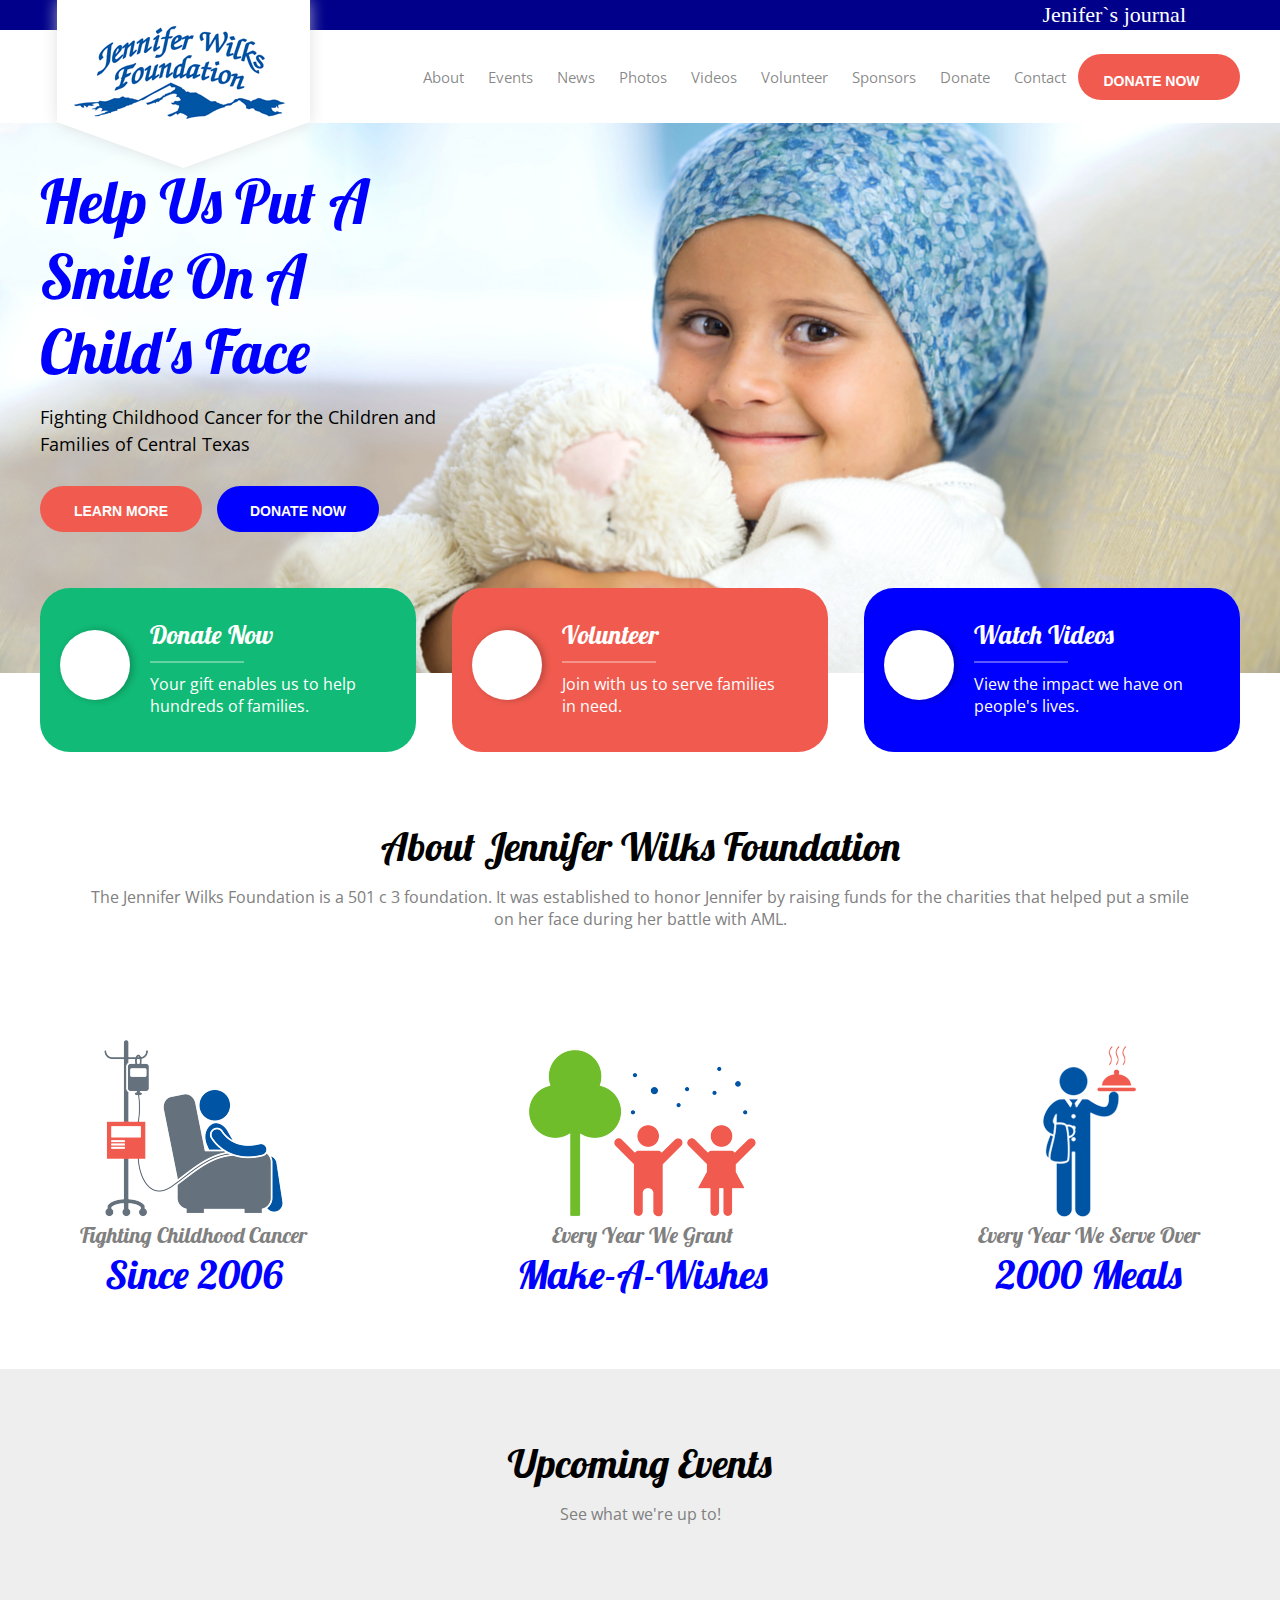
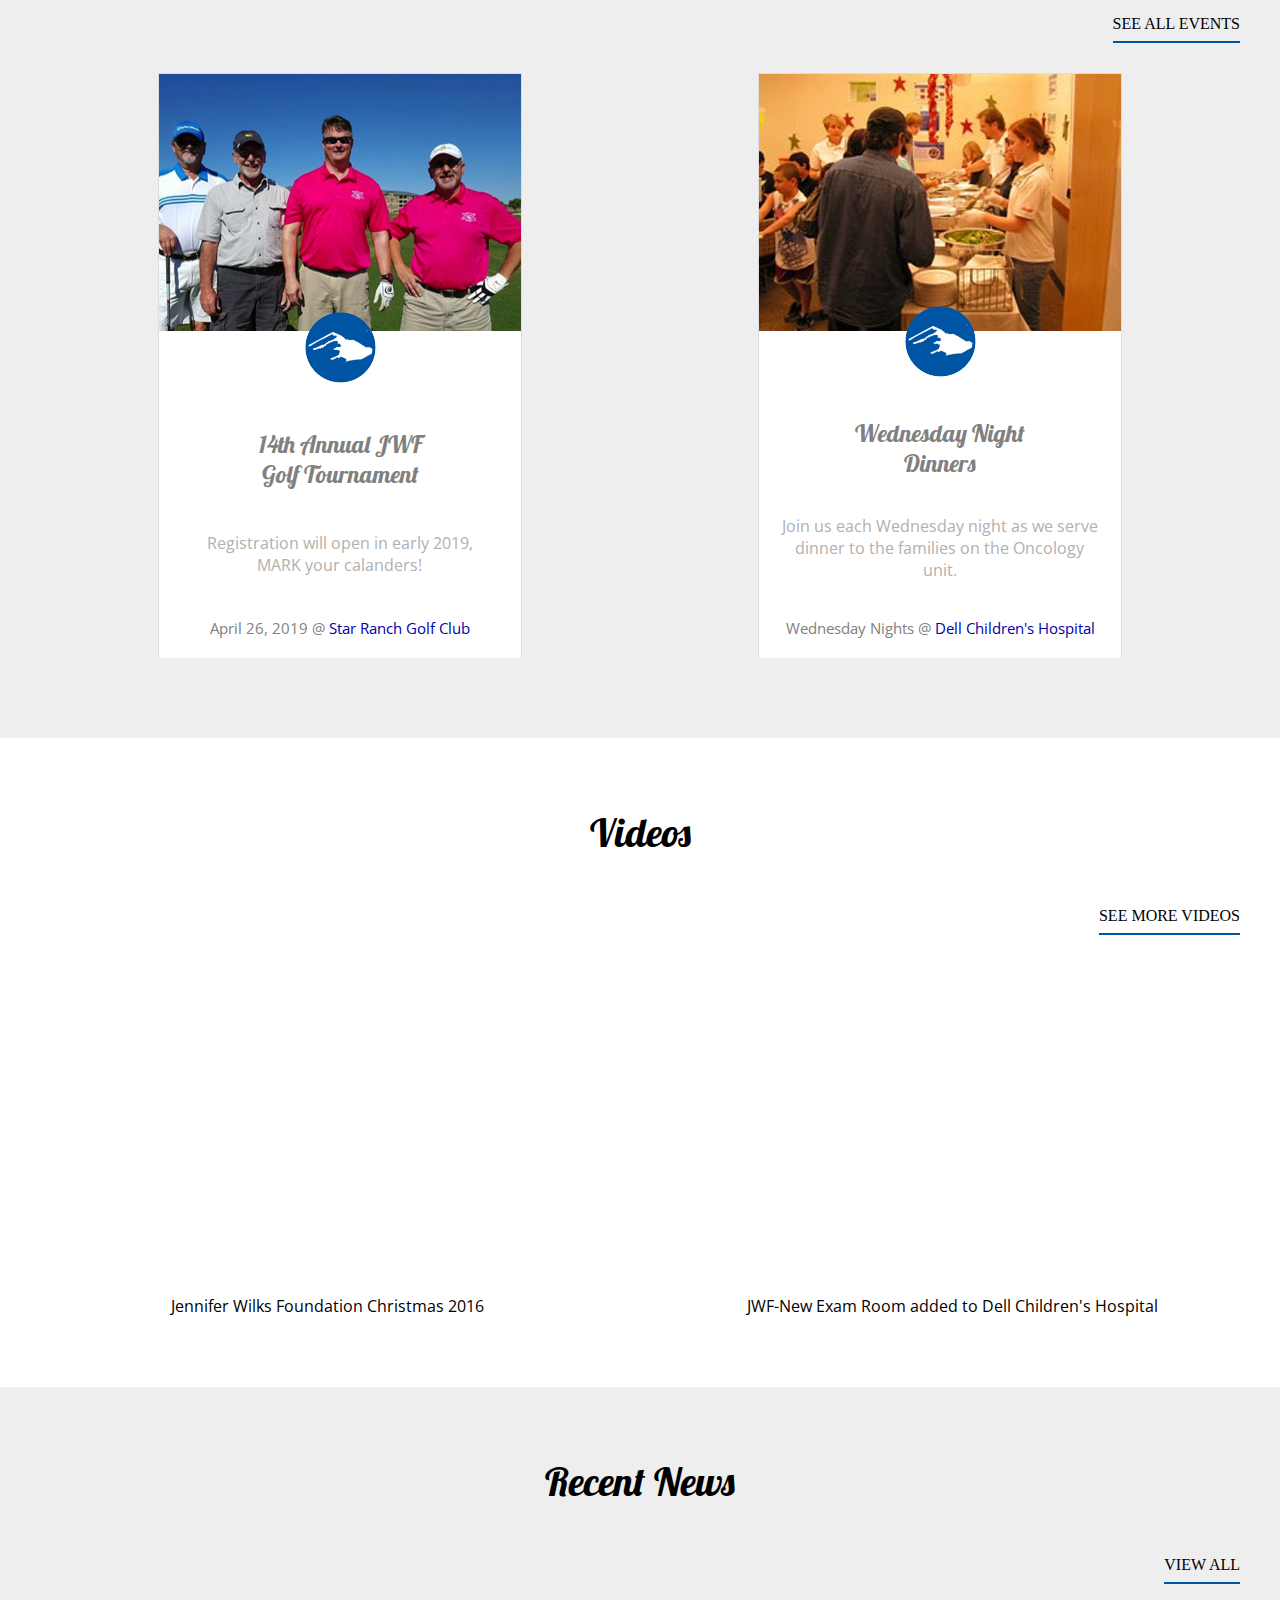
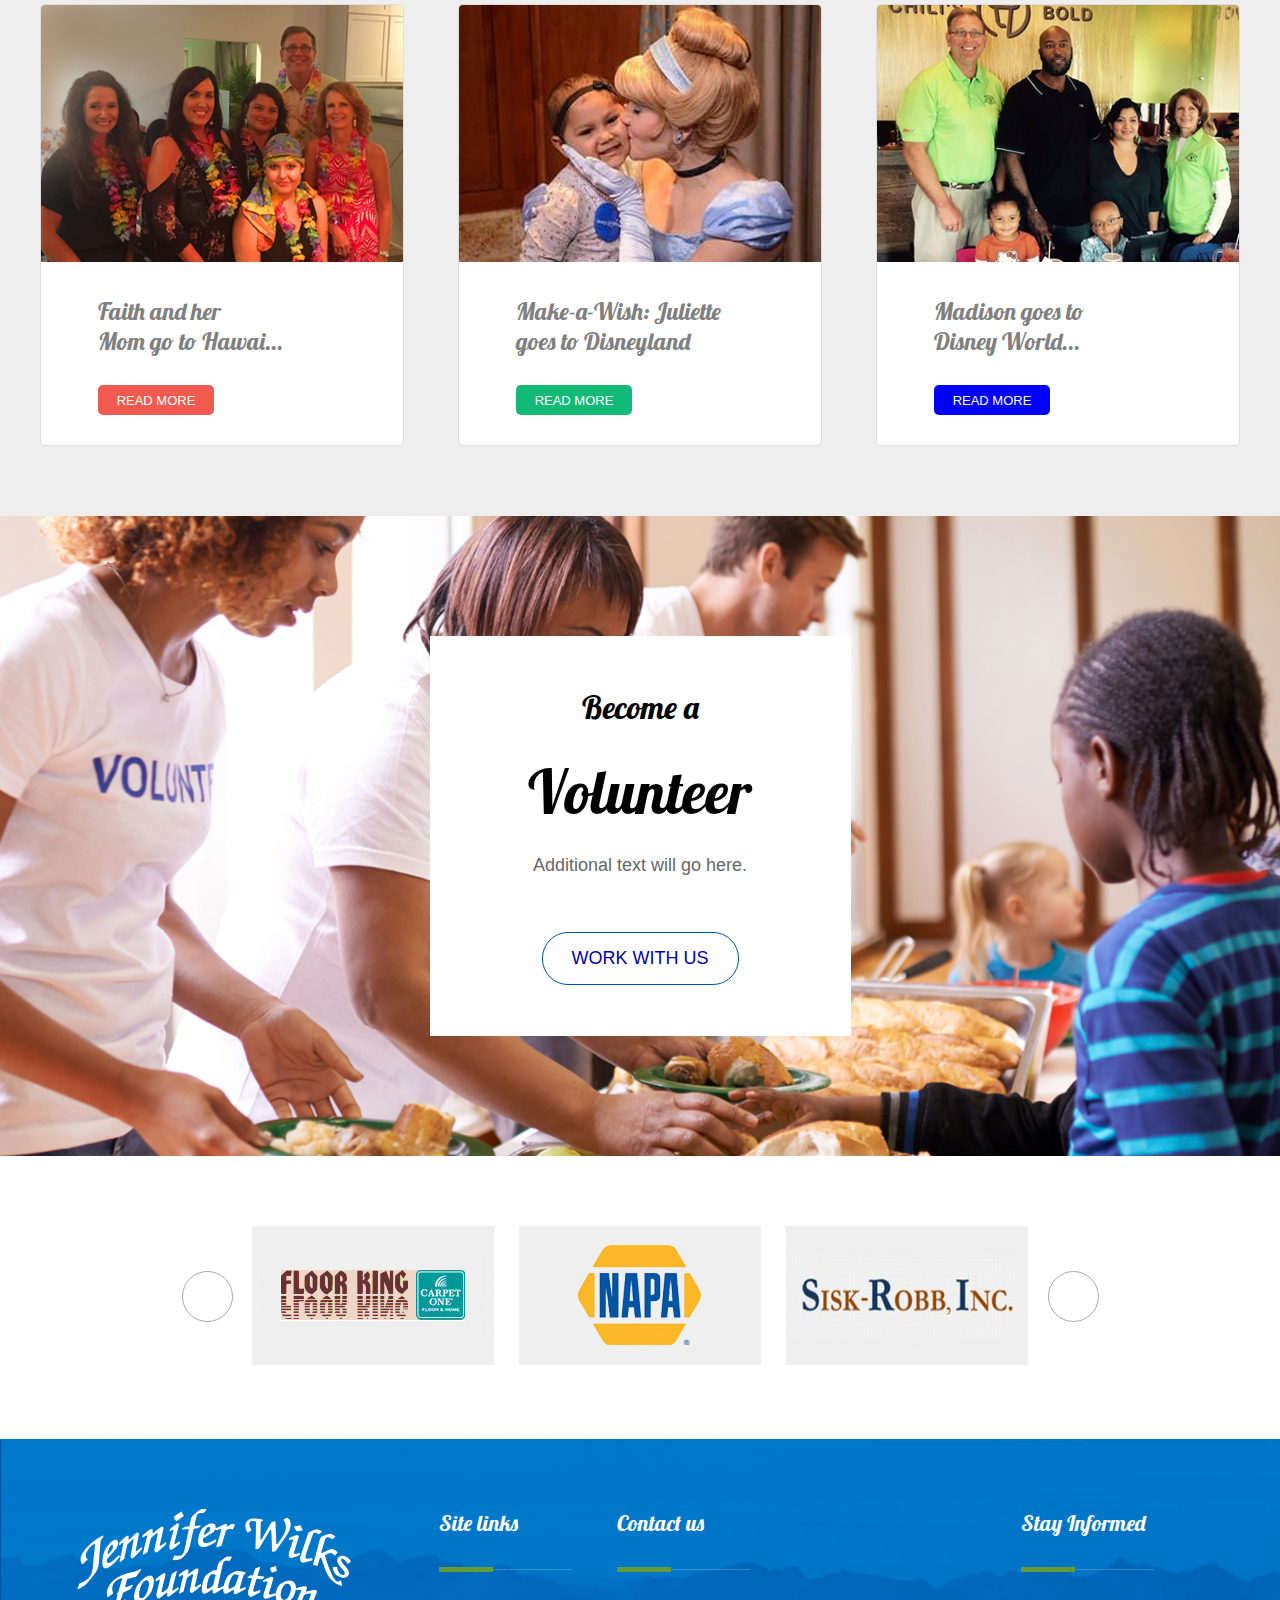
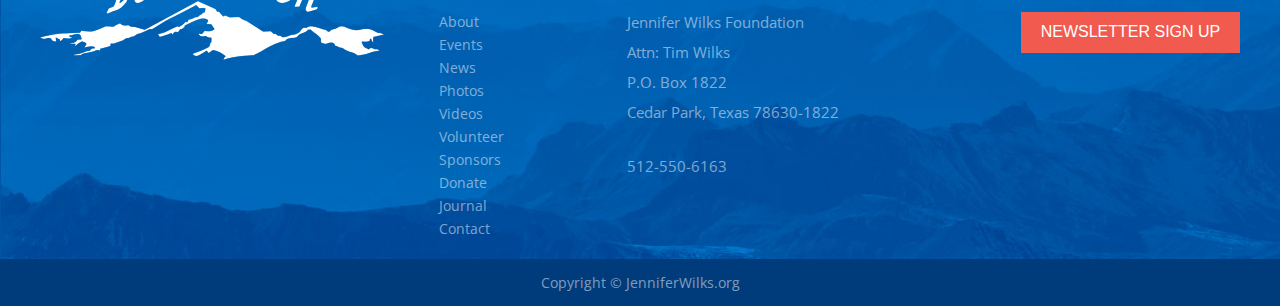
<file: index.html>
<!DOCTYPE html>
<html lang="en">
<head>
    <meta charset="UTF-8">
    <meta name="viewport" content="width=device-width, initial-scale=1">
    <title>New WEB-site</title>
    <link href="https://fonts.googleapis.com/css?family=Lobster|Open+Sans" rel="stylesheet">
    <link rel="stylesheet" href="https://use.fontawesome.com/releases/v5.1.0/css/all.css" integrity="sha384-lKuwvrZot6UHsBSfcMvOkWwlCMgc0TaWr+30HWe3a4ltaBwTZhyTEggF5tJv8tbt" crossorigin="anonymous">
    <link rel="stylesheet" href="css/style.css">
</head>
<body>
<div class="mainWrapper">
    <header>
        <div class="social">
            <div class="wrapper">
                <div class="social__logo">
                    <a href="index.html"><img src="img/logo.png" alt="logo"></a>
                </div>
                <div class="social__icons">
                    <ul>
                        <li><a href="#"><p>Jenifer`s journal</p></a></li>
                        <li><a href="#"><i class="fab fa-facebook-square"></i></a></li>
                        <li><a href="#"><i class="fab fa-twitter-square"></i></a></li>
                    </ul>
                </div>
            </div>
        </div>
        <div class="wrapper">
            <div class="navSection">
                <nav>
                    <ul class="horizontalMenu">
                        <li><a href="#" >About</a></li>
                        <li><a href="#" >Events</a></li>
                        <li><a href="#" >News</a></li>
                        <li><a href="#" >Photos</a></li>
                        <li><a href="#" >Videos</a></li>
                        <li><a href="#" >Volunteer</a></li>
                        <li><a href="#" >Sponsors</a></li>
                        <li><a href="#" >Donate</a></li>
                        <li><a href="#" >Contact</a></li>
                    </ul>
                    <div class="burgerMenu">
                        <div class="burgerMenu__burgerMenuIcon">
                            <i class="fa fa-bars"></i>
                        </div>
                        <div class="burgerMenu__burgerMenuItems">
                            <ul>
                                <li><a href="#" >About</a></li>
                                <li><a href="#" >Events</a></li>
                                <li><a href="#" >News</a></li>
                                <li><a href="#" >Photos</a></li>
                                <li><a href="#" >Videos</a></li>
                                <li><a href="#" >Volunteer</a></li>
                                <li><a href="#" >Sponsors</a></li>
                                <li><a href="#" >Donate</a></li>
                                <li><a href="#" >Contact</a></li>
                            </ul>
                        </div>
                    </div>
                </nav>
                <div class="button pink">
                    <p>donate now <i class="fas fa-angle-right"></i></p>
                </div>
            </div>
        </div>
        <div class="slider">
            <div class="wrapper sectionFlex">
                <div class="userAction">
                    <div class="userAction__header"><h1>Help Us Put A Smile On A Child's Face</h1></div>
                    <div class="userAction__description">
                        Fighting Childhood Cancer for the Children and Families of Central Texas
                    </div>
                    <div class="userAction__buttons">
                        <div class="button pink">learn more</div>
                        <div class="button blue">donate now</div>
                    </div>
                </div>
            </div>
        </div>
    </header>
    <div class="main">
        <div class="wrapper">
            <div class="mainHeader">
                <div class="tabs green" >
                    <div class="tabs__iconSection" style="color: #11be0b;">
                        <i class="fa fa-heart" aria-hidden="true"></i>
                    </div>
                    <div>
                        <div class="tabs__headerSection">
                            <div class="headerText"><h3>Donate Now</h3></div>
                            <div class="arrowRight"><i class="fa fa-angle-right"></i></div>
                        </div>
                        <div class="tabs__line"></div>
                        <div class="tabs__description">Your gift enables us to help hundreds of families.</div>
                    </div>
                </div>
                <div class="tabs pink">
                    <div class="tabs__iconSection" style="color: #f15b4f;">
                        <i class="fa fa-male"></i>
                    </div>
                    <div>
                        <div class="tabs__headerSection">
                            <div class="headerText"><h3>Volunteer</h3></div>
                            <div class="arrowRight"><i class="fa fa-angle-right"></i></div>
                        </div>
                        <div class="tabs__line"></div>
                        <div class="tabs__description">Join with us to serve families in need.</div>
                    </div>
                </div>
                <div class="tabs blue" >
                    <div class="tabs__iconSection" style="color: darkblue;">
                        <i class="fa fa-star"></i>
                    </div>
                    <div>
                        <div class="tabs__headerSection">
                            <div class="headerText"><h3>Watch Videos</h3></div>
                            <div class="arrowRight"><i class="fa fa-angle-right"></i></div>
                        </div>
                        <div class="tabs__line"></div>
                        <div class="tabs__description">View the impact we have on people's lives.</div>
                    </div>
                </div>
            </div>
            <div class="wrapperAbout">
                <div class="aboutSection sectionFlex">
                    <div class="headerSection">
                        <div class="headerSection__header"><h2>About Jennifer Wilks Foundation</h2></div>
                        <div class="headerSection__description"><p>The Jennifer Wilks Foundation is a 501 c 3
                            foundation.
                            It was established to honor Jennifer by raising funds for the charities that helped put a smile
                            on her face during her battle with AML.</p>
                        </div>
                    </div>
                    <div class="itemsSection">
                        <div class="itemsSection__item">
                            <div class="itemsImg"><img src="img/about-img1.png" alt="about-img1"></div>
                            <p class="lobsterGray">Fighting Childhood Cancer</p>
                            <p class="lobsterBlue">Since 2006</p>
                        </div>
                        <div class="itemsSection__item">
                            <div class="itemsImg"><img src="img/about-img2.png" alt="about-img2"></div>
                            <p class="lobsterGray">Every Year We Grant</p>
                            <p class="lobsterBlue">Make-A-Wishes</p>
                        </div>
                        <div class="itemsSection__item">
                            <div class="itemsImg"><img src="img/about-img3.png" alt="about-img3"></div>
                            <p class="lobsterGray">Every Year We Serve Over</p>
                            <p class="lobsterBlue">2000 Meals</p>
                        </div>
                    </div>
                </div>
            </div>
        </div>
        <div class="calendarSection">
            <div class="wrapper sectionFlex">
                <div class="headerSection">
                    <div class="headerSection__header"><h2>Upcoming Events</h2></div>
                    <div class="headerSection__description"><p>See what we're up to!</p></div>
                </div>
                <div class="seeAll">
                    <p><a href="#">see all events</a></p>
                </div>
                <div class="calendarItems">
                    <div class="calendarItem sectionFlex">
                        <div class="calendarItem__img"><img src="img/calendar-img1.jpg" alt="calendar-img1.jpg"></div>
                        <div class="calendarItem__logo"><img src="img/mini-logo.png" alt="mini-logo"></div>
                        <div class="calendarItem__header">
                            <p>14th Annual JWF</p>
                            <p>Golf Tournament</p>
                        </div>
                        <div class="calendarItem__description">Registration will open in early 2019,<br />MARK your calanders!</div>
                        <div class="calendarItem__data">
                            <p>April 26, 2019 @ <span>Star Ranch Golf Club</span><br />&nbsp;</p>
                        </div>
                    </div>
                    <div class="calendarItem sectionFlex">
                        <div class="calendarItem__img"><img src="img/calendar-img2.jpg" alt="calendar-img2.jpg"></div>
                        <div class="calendarItem__logo"><img src="img/mini-logo.png" alt="mini-logo"></div>
                        <div class="calendarItem__header">
                            <p>Wednesday Night</p>
                            <p>Dinners</p>
                        </div>
                        <div class="calendarItem__description">Join us each Wednesday night as we serve dinner to the families on the Oncology unit.</div>
                        <div class="calendarItem__data">
                            <p>Wednesday Nights @ <span>Dell Children's Hospital</span><br />&nbsp;</p>
                        </div>
                    </div>
                </div>
            </div>
        </div>
        <div class="wrapper">
            <div class="videoSection sectionFlex">
                <div class="headerSection">
                    <div class="headerSection__header"><h2>Videos</h2></div>
                </div>
                <div class="seeAll">
                    <p>see more videos</p>
                </div>
                <div class="videos">
                    <div class="videos__item">
                        <div class="video">
                            <iframe src="https://player.vimeo.com/video/197232231" width="100%" height="100%" frameborder="0" ></iframe>
                        </div>
                        <div class="videoDescription"><p>Jennifer Wilks Foundation Christmas 2016</p></div>
                    </div>
                    <div class="videos__item">
                        <div class="video">
                            <iframe src="https://player.vimeo.com/video/148309252" width="100%" height="100%" frameborder="0" ></iframe>
                        </div>
                        <div class="videoDescription"><p>JWF-New Exam Room added to Dell Children's Hospital</p></div>
                    </div>
                </div>
            </div>
        </div>
        <div class="calendarSection">
            <div class="wrapper sectionFlex ">
                <div class="headerSection">
                    <div class="headerSection__header"><h2>Recent News</h2></div>
                </div>
                <div class="seeAll">
                    <p>view all</p>
                </div>
                <div class="news">
                    <div class="newsItem sectionFlex">
                        <div class="newsItem__img"><img src="img/news-img2.jpg" alt="news-img2.jpg"></div>
                        <div class="wrapperItems sectionFlex">
                            <div class="newsItem__text">
                                <p>Faith and her</p>
                                <p>Mom go to Hawai...</p>
                            </div>
                            <div class="newsItem__button pink">read more</div>
                        </div>
                    </div>
                    <div class="newsItem sectionFlex">
                        <div class="newsItem__img"><img src="img/news-img3.jpg" alt="news-img3.jpg"></div>
                        <div class="wrapperItems sectionFlex">
                            <div class="newsItem__text">
                                <p>Make-a-Wish: Juliette</p>
                                <p>goes to Disneyland</p>
                            </div>
                            <div class="newsItem__button green">read more</div>
                        </div>
                    </div>
                    <div class="newsItem sectionFlex">
                        <div class="newsItem__img"><img src="img/news-img1.jpg" alt="news-img1.jpg"></div>
                        <div class="wrapperItems sectionFlex">
                            <div class="newsItem__text">
                                <p>Madison goes to</p>
                                <p> Disney World...</p>
                            </div>
                            <div class="newsItem__button blue">read more</div>
                        </div>
                    </div>
                </div>
            </div>
        </div>
        <div class="volunteerSection">
            <div class="volunteerBlock sectionFlex">
                <p class="volunteerBlock__headerSml">Become a</p>
                <p class="volunteerBlock__header">Volunteer</p>
                <p class="volunteerBlock__description">Additional text will go here.</p>
                <div class="volunteerBlock__button">work with us</div>
            </div>
        </div>
        <div class="partnersSection">
            <div class="wrapperSlider">
                <div class="partnersSection__scroll" id="left">
                    <i class="fa fa-angle-left" aria-hidden="true"></i>
                </div>
                <div class="partnersSection__scroll" id="right">
                    <i class="fa fa-angle-right" aria-hidden="true"></i>
                </div>
                <div style="overflow: hidden;" id="slider" >
                    <div class="partnersSection__slider">
                        <div class="sliderItem" id="a1"><a href="#" target="_blank"><img src="img/partner-img1.jpg"
                                                                                         alt="Floor King"></a></div>
                        <div class="sliderItem" id="a2"><a href="#" target="_blank"><img src="img/partner-img2.jpg"
                                                                                         alt="Napa"></a></div>
                        <div class="sliderItem" id="a3"><a href="#" target="_blank"><img src="img/partner-img3.jpg"
                                                                                         alt="Sisk-Robb, Inc."></a>
                        </div>
                    </div>
                </div>
            </div>

        </div>
    </div>
    <footer>
        <div class="footerSection">
            <div class="wrapper">
                <div class="footer">
                    <div class="footerLogo footerSectionFlex">
                        <div class="footerLogo__img"><img src="img/footer-logo.png" alt="footer-logo"></div>
                        <div class="footerLogo__icons">
                            <ul class="flex">
                                <li><a href="#" target="_blank"><i class="fab fa-facebook-f"></i></a></li>
                                <li><a href="#" target="_blank"><i class="fab fa-twitter"></i></a></li>
                            </ul>
                        </div>
                    </div>
                    <div class="siteLinks footerSectionFlex">
                        <div class="siteLinks__header">Site links</div>
                        <div class="separator">
                            <div class="thick"></div>
                            <div class="thin"></div>
                        </div>
                        <div class="siteLinks__links">
                            <ul>
                                <li><a href="#" >About</a></li>
                                <li><a href="#" >Events</a></li>
                                <li><a href="#" >News</a></li>
                                <li><a href="#" >Photos</a></li>
                                <li><a href="#" >Videos</a></li>
                                <li><a href="#" >Volunteer</a></li>
                                <li><a href="#">Sponsors</a></li>
                                <li><a href="#">Donate</a></li>
                                <li><a href="#">Journal</a></li>
                                <li><a href="#" >Contact</a></li>
                            </ul>
                        </div>
                    </div>
                    <div class="contactUs footerSectionFlex">
                        <div class="contactUs__header">Contact us</div>
                        <div class="separator">
                            <div class="thick"></div>
                            <div class="thin"></div>
                        </div>
                        <div class="contactUs__address">
                            <div class="conIcon">
                                <i class="fas fa-map-marker-alt"></i>
                            </div>
                            <div class="conInfo">
                                <p>Jennifer Wilks Foundation</p>
                                <p>Attn: Tim Wilks</p>
                                <p>P.O. Box 1822</p>
                                <p>Cedar Park, Texas 78630-1822</p>
                            </div>
                        </div>
                        <div class="contactUs__phone">
                            <div class="conIcon">
                                <i class="fas fa-mobile-alt"></i>
                            </div>
                            <div class="conInfo">
                                <p>512-550-6163</p>
                            </div>
                        </div>
                    </div>
                    <div class="stayInf">
                        <div class="stayInf__header">Stay Informed</div>
                        <div class="separator">
                            <div class="thick"></div>
                            <div class="thin"></div>
                        </div>
                        <div class="stayInf__button pink">newsletter sign up</div>
                    </div>
                </div>
            </div>
        </div>
        <div class="copyright">Copyright © JenniferWilks.org</div>
    </footer>
</div>
<script src="js/main.js"></script>
</body>
</html>
</file>
<file: css/style.css>
* {
  margin: 0;
  padding: 0; }

body {
  position: relative; }

a {
  text-decoration: none;
  color: black; }

ul li {
  list-style: none; }

nav {
  align-items: center; }

h1 {
  font: 60px "Lobster";
  color: blue; }

h2 {
  font: 40px "Lobster";
  color: black; }

h3 {
  font: 26px "Lobster";
  color: white; }

.pink {
  background-color: #f15b4f; }

.green {
  background: #11ba76; }

.blue {
  background: blue; }

.lobsterGray {
  font-family: "Lobster";
  font-size: 22px;
  color: gray; }

.lobsterBlue {
  font-family: "Lobster";
  font-size: 40px;
  color: blue; }

.button {
  font-family: Arial,sans-serif;
  font-weight: bold;
  width: 162px;
  height: 46px;
  border-radius: 23px;
  text-align: center;
  line-height: 50px;
  text-transform: uppercase;
  font-size: 14px;
  color: white; }
  .button i {
    color: white;
    font-size: 20px;
    position: relative;
    top: 3px;
    margin-left: 15px; }
  .button:hover {
    cursor: pointer;
    box-shadow: 2px 2px 7px rgba(0, 0, 0, 0.43);
    transition: all .2s; }
  .button:active {
    cursor: pointer;
    box-shadow: inset 1px 1px 1px rgba(0, 0, 0, 0.49); }

.mainWrapper {
  max-width: 1920px;
  height: 100%;
  margin: 0 auto; }

.wrapper {
  position: relative;
  max-width: 1200px;
  height: inherit;
  margin: 0 auto;
  padding: 0 15px; }

.social {
  height: 30px;
  background: darkblue; }
  .social__logo {
    position: absolute;
    z-index: 2; }
  .social__icons {
    font-size: 22px;
    height: inherit;
    display: flex;
    justify-content: flex-end;
    align-items: center;
    z-index: 1; }
    .social__icons ul {
      display: flex;
      list-style: none; }
      .social__icons ul li {
        margin-right: 18px; }
    .social__icons a {
      color: white; }
      .social__icons a:hover {
        opacity: 0.5;
        transition: 0.3s; }

.navSection {
  height: 93px;
  background-color: white;
  display: flex;
  justify-content: flex-end;
  align-items: center; }

.burgerMenu {
  position: relative;
  display: none;
  padding: 5px 5px;
  margin-right: 20px; }
  .burgerMenu:hover {
    cursor: pointer;
    color: blue; }
  .burgerMenu__burgerMenuIcon {
    color: grey;
    font-size: 25px;
    padding-top: 5px; }
  .burgerMenu__burgerMenuItems {
    display: none;
    position: absolute;
    top: 40px;
    right: 4px;
    z-index: 300;
    background-color: rgba(255, 255, 255, 0.82);
    user-select: none;
    box-shadow: 1px 1px 2px rgba(0, 0, 0, 0.33); }
    .burgerMenu__burgerMenuItems-active {
      display: block; }
    .burgerMenu__burgerMenuItems ul li a {
      display: block;
      height: 38px;
      padding: 5px 20px;
      font-family: "Open Sans";
      letter-spacing: -0.1px;
      font-size: 15px;
      color: rgba(0, 0, 0, 0.48);
      line-height: 38px; }
      .burgerMenu__burgerMenuItems ul li a:hover {
        color: blue;
        background-color: white; }

.horizontalMenu {
  display: flex; }
  .horizontalMenu li:hover {
    cursor: pointer;
    border-radius: 20px;
    border: 1px solid blue;
    background-color: white;
    transition: background-color 0.5s; }
  .horizontalMenu li a {
    display: block;
    height: 38px;
    padding: 1px 12px;
    font-family: "Open Sans";
    font-size: 15px;
    border-radius: 10px;
    color: rgba(0, 0, 0, 0.48);
    line-height: 38px; }
    .horizontalMenu li a:hover {
      color: blue;
      padding: 0 11px; }

.sectionFlex {
  display: flex;
  flex-direction: column;
  justify-content: space-between; }

.slider {
  max-width: 100%;
  height: 600px;
  background: url(../img/background.jpg) no-repeat center;
  background-size: cover; }
  .slider .wrapper {
    justify-content: center;
    align-items: flex-start; }

.userAction {
  width: 418px;
  padding-bottom: 100px; }
  .userAction__description {
    font: 1.125em/1.5 "Open Sans";
    color: black;
    margin: 15px 0 28px 0; }
  .userAction__buttons {
    display: flex;
    justify-content: flex-start; }
    .userAction__buttons .button {
      margin-right: 15px; }

.mainHeader {
  display: flex;
  justify-content: space-between;
  margin-top: -85px; }

.tabs {
  font-family: "Open Sans";
  width: 376px;
  height: 164px;
  border-radius: 30px;
  display: flex;
  justify-content: space-between;
  align-items: flex-start;
  box-sizing: border-box;
  padding: 30px 25px 40px 20px;
  margin-right: 15px; }
  .tabs:last-child {
    margin-right: 0; }
  .tabs:hover {
    cursor: pointer;
    box-shadow: 2px 2px 7px rgba(0, 0, 0, 0.43);
    transition: all .2s; }
  .tabs:active {
    cursor: pointer;
    box-shadow: inset 1px 1px 1px rgba(0, 0, 0, 0.49); }
  .tabs__iconSection {
    width: 70px;
    height: 70px;
    flex-shrink: 0;
    align-self: center;
    background-color: white;
    border-radius: 50%;
    display: flex;
    justify-content: center;
    align-items: center;
    font-size: 40px;
    box-shadow: 3px 0 7px rgba(0, 0, 0, 0.23);
    margin-right: 20px; }
  .tabs__headerSection {
    color: white;
    width: inherit;
    font: 26px/1 "Lobster";
    display: flex;
    justify-content: space-between; }
  .tabs__description {
    color: white;
    width: 95%; }
  .tabs__line {
    width: 94px;
    height: 2px;
    background-color: rgba(255, 255, 255, 0.35);
    margin: 10px 0; }

.wrapperAbout {
  padding: 0 40px; }

.aboutSection {
  align-items: stretch;
  padding-bottom: 70px; }

.headerSection {
  width: 100%;
  padding: 70px 0;
  text-align: center;
  align-self: center; }
  .headerSection__header {
    margin-top: -1px;
    margin-bottom: 0;
    color: blue; }
  .headerSection__description {
    margin: 15px 0 40px 0;
    color: gray;
    font-family: "Open Sans"; }

.itemsSection {
  display: flex;
  justify-content: space-between;
  align-items: flex-end; }
  .itemsSection__item {
    text-align: center;
    cursor: pointer; }

.calendarSection {
  background: #eeeeee;
  padding-bottom: 70px; }

.calendarItems {
  display: flex;
  justify-content: space-between; }

.seeAll {
  text-transform: uppercase;
  align-self: flex-end;
  margin-top: -20px;
  margin-bottom: 20px;
  font-weight: 500; }
  .seeAll p {
    padding-bottom: 8px;
    border-bottom: 2px solid #0054a4; }
  .seeAll:hover p {
    cursor: pointer;
    color: #0054a4; }

.calendarItem {
  margin: 10px auto 10px auto;
  width: 362px;
  height: 584px;
  background-color: #fff;
  align-items: center;
  text-align: center;
  border: 1px solid #dddddd;
  border-bottom: none; }
  .calendarItem:hover {
    cursor: pointer;
    box-shadow: 2px 2px 7px rgba(0, 0, 0, 0.43);
    transition: all .2s; }
  .calendarItem__logo {
    margin-top: -66px; }
  .calendarItem__header {
    font-family: 'Lobster';
    font-size: 24px;
    color: grey; }
  .calendarItem__description {
    width: 90%;
    font-family: 'Open Sans';
    font-size: 16px;
    color: #b0b0b0; }
  .calendarItem__data {
    font-family: "Open Sans";
    font-size: 15px;
    color: grey; }
    .calendarItem__data span {
      color: #0000ab; }

.videoSection {
  margin-bottom: 70px; }

.videos {
  display: flex;
  justify-content: space-between; }
  .videos__item {
    margin-right: 15px; }
    .videos__item:last-child {
      margin-right: 0; }

.video {
  margin-bottom: 20px;
  width: 575px;
  height: 320px; }

.videoDescription {
  font-family: "Open Sans";
  font-size: 16px;
  text-align: center; }

.news {
  display: flex;
  justify-content: space-between; }

.newsItem {
  width: 362px;
  height: 440px;
  border-radius: 5px;
  overflow: hidden;
  background-color: #fff;
  border: 1px solid #dddddd; }
  .newsItem:hover {
    cursor: pointer;
    box-shadow: 2px 2px 7px rgba(0, 0, 0, 0.43);
    transition: all .2s; }
  .newsItem__text {
    font-family: 'Lobster';
    font-size: 24px;
    color: grey; }
  .newsItem__button {
    font-family: Arial;
    font-size: 13px;
    color: white;
    text-transform: uppercase;
    width: 116px;
    height: 30px;
    border-radius: 5px;
    line-height: 32px;
    text-align: center; }
    .newsItem__button:hover {
      cursor: pointer;
      box-shadow: 2px 2px 7px rgba(0, 0, 0, 0.43);
      transition: all .2s; }
    .newsItem__button:active {
      cursor: pointer;
      box-shadow: inset 1px 1px 1px rgba(0, 0, 0, 0.49); }

.wrapperItems {
  padding: 30px 32px 30px 57px;
  height: 100%;
  align-items: flex-start;
  justify-content: space-between; }

.volunteerSection {
  width: 100%;
  height: 640px;
  background: url("../img/volunteer.jpg") no-repeat center;
  background-size: cover;
  display: flex;
  justify-content: center;
  align-items: center; }

.volunteerBlock {
  background: white;
  box-sizing: border-box;
  width: 421px;
  height: 400px;
  padding: 51px;
  align-items: center;
  text-align: center; }
  .volunteerBlock__headerSml {
    font-family: 'Lobster';
    font-size: 32px;
    color: black; }
  .volunteerBlock__header {
    font-family: 'Lobster';
    font-size: 60px;
    color: black; }
  .volunteerBlock__description {
    font-family: Arial;
    font-size: 18px;
    color: #676767; }
  .volunteerBlock__button {
    font-family: Arial;
    font-size: 18px;
    color: #0000ab;
    margin-top: 30px;
    width: 195px;
    height: 51px;
    border-radius: 26px;
    border: 1px solid #0054a4;
    text-transform: uppercase;
    line-height: 50px;
    font-weight: 500; }
    .volunteerBlock__button:hover {
      cursor: pointer;
      background-color: #0054a4;
      color: white;
      transition: all .4s; }
    .volunteerBlock__button:active {
      cursor: pointer;
      box-shadow: inset 1px 1px 2px rgba(0, 0, 0, 0.49); }

.wrapperSlider {
  position: relative; }

.partnersSection {
  width: 100%;
  padding: 70px 0;
  align-items: center;
  justify-content: center; }

.partnersSection {
  display: flex; }
  .partnersSection .wrapper {
    align-items: center;
    justify-content: center;
    width: fit-content; }
  .partnersSection__scroll {
    position: absolute;
    z-index: 999;
    width: 49px;
    height: 49px;
    color: #a8a8a8;
    border: 1px solid #a8a8a8;
    border-radius: 50%;
    line-height: 49px;
    text-align: center;
    font-size: 28px; }
    .partnersSection__scroll:hover {
      cursor: pointer;
      color: #0054a4;
      border: 1px solid #0054a4; }
  .partnersSection__slider {
    transition: 0.5s;
    position: relative;
    display: flex;
    width: 1044px;
    justify-content: space-between;
    align-items: flex-end; }

#left {
  top: 45px;
  left: -70px; }

#right {
  top: 45px;
  right: -70px; }

.sliderItem {
  user-select: none;
  margin-right: 25px;
  opacity: 1;
  transition: all 1.5s; }

.footerSection {
  box-sizing: border-box;
  background: white url("../img/footer-bg.jpg") no-repeat;
  background-size: cover;
  padding-bottom: 50px;
  width: 100%;
  height: 420px; }
  .footerSection .wrapper {
    height: 100%; }

.footer {
  padding-top: 70px;
  width: 100%;
  height: 100%;
  display: flex;
  justify-content: space-between; }

.footerLogo__img {
  margin-bottom: 50px;
  margin-right: 10px; }
  .footerLogo__img img {
    width: 100%;
    height: auto; }

.footerLogo__icons {
  font-size: 24px; }
  .footerLogo__icons ul {
    justify-content: center; }
    .footerLogo__icons ul li {
      margin: 0 15px; }
      .footerLogo__icons ul li a {
        color: white; }
        .footerLogo__icons ul li a:hover {
          opacity: .5;
          transition: .3s; }

.flex {
  display: flex;
  justify-content: space-between; }

.footerSectionFlex {
  display: flex;
  flex-direction: column;
  justify-content: flex-start; }

.separator {
  display: flex;
  justify-content: flex-start;
  align-items: center;
  margin: 30px 0 40px 0; }

.siteLinks__header {
  font-family: "Lobster";
  font-size: 22px;
  color: white; }

.siteLinks ul li {
  padding-bottom: 4px; }
  .siteLinks ul li a {
    font-size: 14px;
    font-family: "Open Sans";
    color: rgba(255, 255, 255, 0.5); }
    .siteLinks ul li a:hover {
      color: white; }

.thick {
  background-color: #659a37;
  width: 54px;
  height: 5px; }

.thin {
  width: 79px;
  height: 1px;
  background-color: rgba(255, 255, 255, 0.2); }

.contactUs {
  flex-basis: 30%; }
  .contactUs__header {
    font-family: "Lobster";
    font-size: 22px;
    color: white; }
  .contactUs__address {
    justify-content: flex-start;
    margin-bottom: 24px;
    display: flex; }
  .contactUs__phone {
    justify-content: flex-start;
    display: flex; }

.conIcon {
  color: white;
  font-size: 18px;
  margin-right: 10px; }

.conInfo {
  color: rgba(255, 255, 255, 0.51); }
  .conInfo p {
    font-family: "Open Sans";
    font-size: 15px;
    margin-bottom: 10px; }

.stayInf__header {
  font-family: "Lobster";
  font-size: 22px;
  color: white; }

.stayInf__button {
  color: white;
  font-family: Arial;
  width: 219px;
  height: 41px;
  line-height: 39px;
  text-align: center;
  text-transform: uppercase; }
  .stayInf__button:hover {
    cursor: pointer;
    box-shadow: 2px 2px 7px rgba(0, 0, 0, 0.43);
    transition: all .2s; }
  .stayInf__button:active {
    cursor: pointer;
    box-shadow: inset 1px 1px 2px rgba(0, 0, 0, 0.49); }

.copyright {
  font-family: "Open Sans";
  font-size: 14px;
  width: 100%;
  height: 47px;
  background-color: #003b7b;
  line-height: 47px;
  text-align: center;
  color: rgba(255, 255, 255, 0.5); }

@media screen and (max-width: 1600px) {
  .slider {
    max-width: 1600px;
    height: 43vw; } }

@media screen and (max-width: 1365px) {
  .wrapper {
    padding-left: 15px;
    padding-right: 15px; }
  .partnersSection__slider {
    width: 777px; }
  #slider {
    width: 777px; } }

@media screen and (max-width: 1200px) {
  .wrapper {
    padding-left: 15px;
    padding-right: 15px; }
  .videos {
    width: 100%; }
    .videos__item {
      width: 50%; }
  .video {
    width: auto;
    height: 30vw; }
  .partnersSection .wrapper {
    padding-left: 0;
    padding-right: 0; } }

@media screen and (max-width: 1150px) {
  h1 {
    font-size: 50px;
    line-height: 1.2; }
  .social__logo img {
    height: 167px; }
  .navSection {
    height: 80px; }
  .burgerMenu {
    display: block;
    justify-content: center; }
  .horizontalMenu {
    display: none; }
  .slider {
    max-width: 100%;
    height: 43vw; }
  .userAction {
    padding-bottom: 67px; }
  .mainHeader {
    display: flex; }
  .tabs__description {
    text-align: center; }
  .calendarItems {
    align-items: stretch; }
  .calendarItem__img img {
    width: 30vw;
    height: auto; }
  .calendarItem__logo {
    margin: -25px 0 5px 0; }
    .calendarItem__logo img {
      width: 50px;
      height: 50px; }
  .calendarItem__header {
    font-size: 22px;
    margin-bottom: 10px; }
  .calendarItem__description {
    font-size: 14px;
    line-height: 1.5;
    margin-bottom: 10px; }
  .calendarItem__data {
    font-size: 14px;
    margin-bottom: 10px; }
  .news {
    align-items: stretch; }
  .newsItem {
    width: 30vw;
    height: auto; }
    .newsItem__button {
      font-size: 14px;
      font-weight: 400;
      margin-bottom: 10px; }
  .wrapperItems {
    padding: 20px;
    padding-bottom: 0;
    justify-content: flex-start; } }

@media screen and (max-width: 1024px) {
  h1 {
    font-size: 42px; }
  .userAction {
    width: 380px; }
    .userAction__description {
      font-size: 16px;
      line-height: 1.5; }
    .userAction__buttons .button {
      font-weight: 400; }
  .mainHeader {
    display: flex;
    flex-direction: column;
    align-items: center;
    justify-content: center;
    margin: 50px 0; }
  .tabs:first-child {
    margin-bottom: 20px; }
  .tabs:last-child {
    margin-left: -10px;
    margin-top: 20px; }
  #slider {
    width: 510px; }
  .stayInf__button {
    font-size: 14px;
    width: 190px; } }

@media screen and (max-width: 860px) {
  h2 {
    font-size: 36px; }
  h3 {
    font-size: 22px; }
  .lobsterGray {
    font-size: 18px;
    line-height: 1.2; }
  .lobsterBlue {
    font-size: 28px;
    line-height: 1.2; }
  .userAction {
    padding-bottom: 0;
    width: 45%; }
  .mainHeader {
    display: flex;
    flex-direction: column;
    align-items: center;
    justify-content: center;
    margin: 50px 0; }
  .tabs__description {
    text-align: left;
    padding: 3px 5px; }
  .aboutSection__items-item img {
    width: auto;
    height: 18vw; }
  .footerLogo__img img {
    width: 30vw;
    height: auto; }
  .thin {
    width: 50px; }
  .stayInf__button {
    font-size: 12px;
    width: 170px; } }

@media screen and (max-width: 768px) {
  h1 {
    font-size: 40px;
    line-height: 1; }
  .lobsterGray {
    font-size: 22px;
    line-height: 1.2; }
  .lobsterBlue {
    font-size: 40px;
    line-height: 1.2; }
  .slider {
    height: 59vw; }
  .userAction__description {
    width: 100%;
    margin: 5px 0 10px 0; }
  .userAction__buttons {
    justify-content: center;
    margin-bottom: 20px; }
  .mainHeader {
    display: flex;
    flex-direction: column;
    align-items: center;
    justify-content: center;
    margin: 50px 0; }
  .tabs {
    margin: 0 0 0 15px;
    padding: 20px 25px 20px 20px; }
    .tabs:last-child {
      margin-left: 20px;
      margin-bottom: 0; }
    .tabs__line {
      display: block; }
  .aboutSection__items {
    flex-direction: column;
    justify-content: center;
    align-items: center; }
    .aboutSection__items-item {
      margin-bottom: 35px; }
      .aboutSection__items-item img {
        width: auto;
        height: auto;
        margin-bottom: 5px; }
      .aboutSection__items-item:last-child {
        margin-bottom: 0; }
  .headerSection__description {
    margin-bottom: 15px; }
  .itemsSection {
    flex-direction: column;
    justify-content: center;
    align-items: center; }
  .calendarItems {
    flex-direction: column;
    justify-content: center;
    align-items: center; }
  .seeAll {
    align-self: center;
    margin-top: 0; }
  .calendarItem {
    width: 362px;
    height: 584px;
    margin-bottom: 20px; }
    .calendarItem__img img {
      width: 362px;
      height: auto; }
    .calendarItem__logo {
      margin: 0;
      margin-top: -66px; }
      .calendarItem__logo img {
        width: auto;
        height: auto; }
    .calendarItem__header {
      font-size: 24px;
      margin-bottom: 0; }
    .calendarItem__description {
      font-size: 16px;
      line-height: 1.5;
      margin-bottom: 0px; }
    .calendarItem__data {
      font-size: 15px;
      margin-bottom: 0px; }
  .videos {
    flex-direction: column; }
    .videos__item {
      width: 100%;
      margin-bottom: 20px; }
  .video {
    height: 54vw;
    margin-right: 0;
    margin-bottom: 10px; }
  .news {
    flex-direction: column;
    justify-content: center;
    align-items: center; }
  .newsItem {
    width: 362px;
    height: 584px;
    margin-bottom: 20px; }
    .newsItem__button {
      font-size: 14px;
      font-weight: 400;
      margin-bottom: 10px; }
  .wrapperItems {
    padding: 30px 32px 30px 57px;
    height: 100%;
    align-items: flex-start;
    justify-content: space-between; } }

@media screen and (max-width: 700px) {
  h1 {
    font-size: 36px; }
  .wrapperAbout {
    padding: 0 20px; }
  #slider {
    width: 245px; }
  .footerSection {
    height: auto; }
  .footer {
    flex-direction: column;
    justify-content: center;
    align-items: center; }
  .footerLogo {
    padding-bottom: 10px;
    margin: 0 0 20px 0;
    border-bottom: 1px solid rgba(255, 255, 255, 0.5); }
    .footerLogo__img {
      margin-bottom: 20px;
      width: fit-content; }
      .footerLogo__img img {
        width: 70vw;
        height: auto; }
  .footerSectionFlex {
    justify-content: center;
    align-items: center; }
  .separator {
    display: none; }
  .siteLinks {
    padding: 0 60px 10px 60px;
    margin: 0 0 20px 0;
    border-bottom: 1px solid rgba(255, 255, 255, 0.5); }
    .siteLinks__header {
      align-self: center;
      margin-bottom: 15px; }
  .contactUs {
    padding-bottom: 10px;
    margin: 0 0 20px 0;
    border-bottom: 1px solid rgba(255, 255, 255, 0.5);
    align-items: flex-start;
    flex-basis: auto; }
    .contactUs__header {
      align-self: center;
      margin-bottom: 15px; }
  .stayInf {
    text-align: center; }
    .stayInf__header {
      align-self: center;
      margin-bottom: 15px; } }

@media screen and (max-width: 640px) {
  h2 {
    font-size: 28px; }
  .button {
    height: 35px;
    line-height: 33px;
    font-size: 13px;
    font-weight: 400; }
  .social__logo img {
    height: 137px; }
  .navSection {
    height: 55px; }
  .tabs__description {
    padding: 0 10px; }
  .volunteerBlock {
    width: 320px;
    height: 341px;
    padding: 30px; }
    .volunteerBlock__headerSml {
      font-size: 28px; }
    .volunteerBlock__header {
      font-size: 40px; } }

@media screen and (max-width: 600px) {
  h1 {
    font-size: 28px; }
  .userAction__description {
    font-size: 14px;
    line-height: 1.2; } }

@media screen and (max-width: 500px) {
  .pink p:after {
    margin-left: 6px; }
  .button {
    width: 130px;
    height: 28px;
    font-size: 9px;
    line-height: 24px;
    text-align: center; }
  .social li {
    margin-right: 15px; }
    .social li :last-child {
      margin-right: 0; }
  .social__logo img {
    height: 110px; }
  .navSection {
    height: 42px; } }

@media screen and (max-width: 420px) {
  h1 {
    font-size: 24px; }
  .wrapper {
    padding: 0 10px; }
  .social__icons ul li p {
    font-size: 13px; }
  .burgerMenu__burgerMenuIcon {
    padding-top: 0; }
  .userAction__description {
    font-size: 12px;
    line-height: 1.2; }
  .tabs {
    width: 320px; }
  .calendarItem {
    width: 320px;
    height: 564px;
    margin-bottom: 15px; }
    .calendarItem__img img {
      width: 320px; }
  .newsItem {
    width: 320px;
    height: 564px;
    margin-bottom: 15px; }
    .newsItem__img img {
      width: 320px; }
  .partnersSection__scroll {
    width: 35px;
    height: 35px;
    line-height: 35px; }
  #left {
    left: -50px; }
  #right {
    right: -50px; } }

@media screen and (max-width: 360px) {
  h1 {
    font-size: 22px; }
  .pink p:after {
    font-size: 18px;
    top: 2px; }
  .button {
    font-size: 8px;
    width: 110px;
    line-height: 25px; }
  .social__icons ul li p {
    font-size: 8px; }
  .burgerMenu {
    font-size: 20px;
    padding: 5px 5px;
    margin-right: 5px; }
  .userAction {
    position: relative;
    width: 50%; }
  .tabs {
    width: 300px;
    padding: 20px 20px; }
    .tabs h3 {
      font-size: 20px; }
  .calendarItem {
    width: 300px; }
    .calendarItem__img img {
      width: 300px; }
  .newsItem {
    width: 300px; }
    .newsItem__img img {
      width: 300px; }
  .partnersSection__scroll {
    width: 32px;
    height: 32px;
    line-height: 32px; }
  #left {
    left: -37px; }
  #right {
    right: -34px; } }

@media screen and (max-width: 320px) {
  .mainWrapper {
    box-sizing: border-box;
    width: 320px; }
  .wrapper {
    box-sizing: border-box;
    width: 320px; } }
</file>
